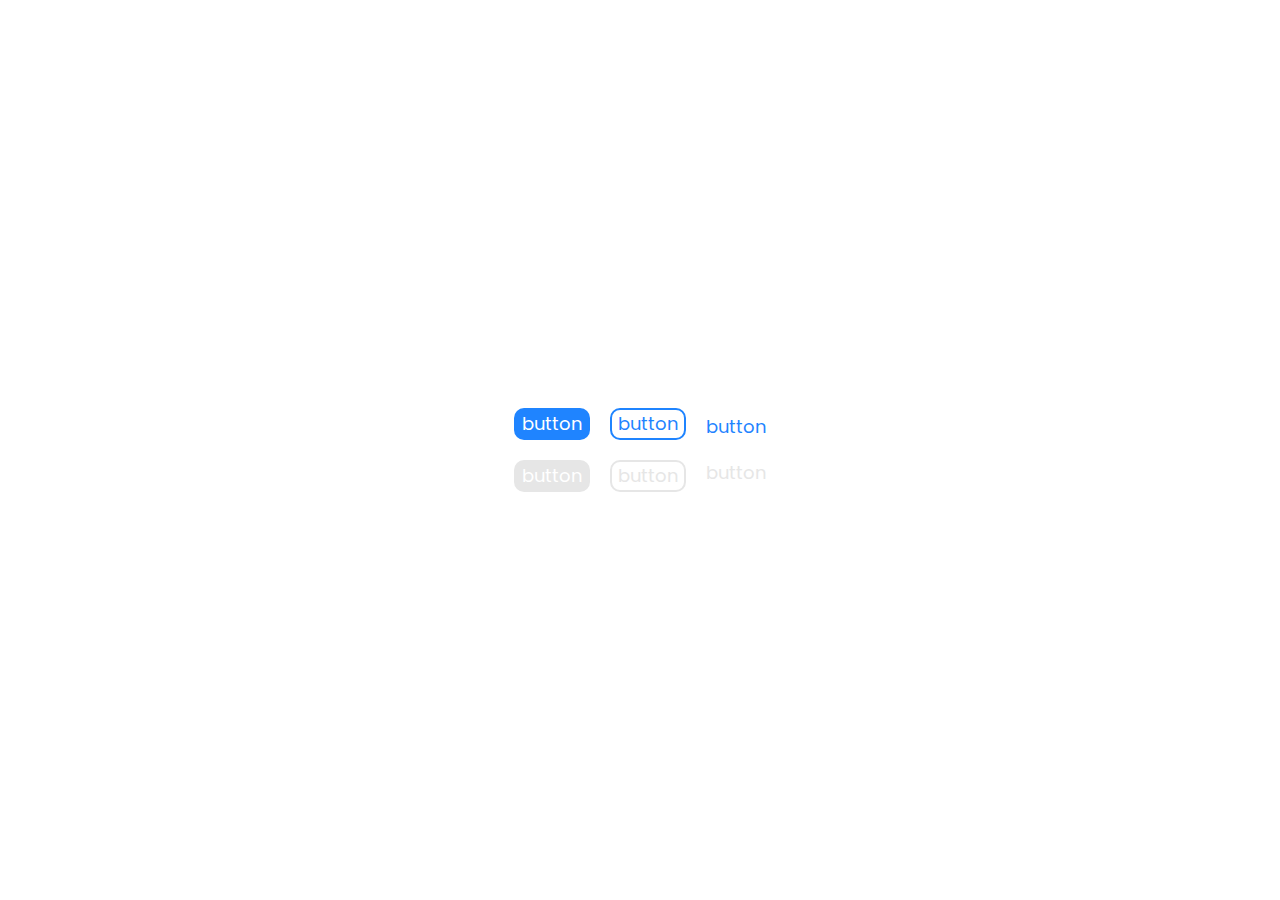
<file: index.html>
<!DOCTYPE html>
<html lang="en">
  <head>
    <meta charset="UTF-8" />
    <meta name="viewport" content="width=device-width, initial-scale=1.0" />
    <link rel="preconnect" href="https://fonts.googleapis.com" />
    <link rel="preconnect" href="https://fonts.gstatic.com" crossorigin />
    <link
      href="https://fonts.googleapis.com/css2?family=Poppins:ital,wght@0,100;0,200;0,300;0,400;0,500;0,600;0,700;0,800;0,900;1,100;1,200;1,300;1,400;1,500;1,600;1,700;1,800;1,900&display=swap"
      rel="stylesheet"
    />
    <link rel="stylesheet" href="modal.css" />
    <link rel="stylesheet" href="button.css" />
    <link rel="stylesheet" href="global.css" />
    <title>Document</title>
  </head>
  <body>
    <section class="btn">
      <button class="solid-button">button</button>
      <button class="solid-button" disabled>button</button>
    </section>

    <section class="btn">
      <button class="solid-button outline-button">button</button>
      <button class="solid-button outline-button" disabled>button</button>
    </section>

    <section class="btn">
      <button class="solid-button text-button">button</button>
      <button class="solid-button text-button" disabled>button</button>
    </section>

    <section id="modal" class="modal-hidden">
      <div class="modal-content">
        <h2 class="modal-title">
          Are you sure you want to complete this cours?
        </h2>
        <p class="modal-text">
          Make sure you have tagged all attenders.<br />
          Once you complete the course you will not be able to make changes.
        </p>

        <button class="solid-button outline-button">No</button>
        <button class="solid-button">Yes</button>
      </div>
    </section>
  </body>
  <script src="script.js"></script>
</html>
</file>
<file: modal.css>
* {
  box-sizing: border-box;
}

body {
  margin: 0;
  font-family: var(--font-family-body);
  font-size: var(--font-size-18);
  line-height: 165%;
}

#modal {
  position: absolute;
  min-width: 100vw;
  min-height: 100vh;
  background-color: var(--color-blue-very-dark);
}

.modal-content {
  position: absolute;
  width: max-content;
  background-color: var(--color-white);
  top: 50%;
  left: 50%;
  transform: translate(-50%, -50%);
  padding: 52px;
  border-radius: 20px;
  text-align: center;
  box-shadow: 0 0 25px 0px hsl(0, 0%, 8%);
}

.modal-btn {
  position: absolute;
  min-width: 100vw;
  min-height: 100vh;
  background-color: var(--color-blue-very-dark);
}

.modal-title {
  color: var(--color-blue-very-dark);
  font-size: var(--font-size-30);
  font-weight: 500;
  margin: 0, 0, 36, 0;
}

.modal-text {
  color: var(--color-purple);
  font-weight: 300;
  margin: 0, 20, 0, 0;
}

.outline-button {
  margin: 0, 0, 0, 20;
}

.modal-hidden {
  display: none;
}
</file>
<file: button.css>
/* CLASES GENERALES - ELEMENTOS */

* {
  box-sizing: border-box;
}

body {
  display: flex;
  justify-content: center;
  align-items: center;
  height: 100vh;
  gap: 20px;
}

/* CLASES GENERALES DE BOTONES */

/* BOTÓN PRINCIPAL */
.solid-button {
  font-family: var(--font-family-body);
  font-size: var(--font-size-18);
  line-height: 145%;
  color: var(--color-white);
  background-color: var(--color-blue);
  padding: 12, 52;
  border-radius: 10px;
  border-width: 2px;
  border-style: solid;
  border-color: transparent;
  /* Esto sirve para que no varie el tamaño cuando sí tenga borde. Siempre que alguno de nuestros botones tenga border todos deberán llevarlo. Es mejor desglosar esas propiedades y que estén y cambies solo la necesaria.*/
  outline: none;
  text-decoration: none;
  cursor: var(--cursor-pointer);
  transition: all 0.1s ease-in;

  &:hover {
    background-color: var(--color-blue-light);
  }

  &:active {
    background-color: var(--color-blue-dark);
  }

  &:disabled {
    background-color: var(--color-grey);
    cursor: not-allowed;
  }
}

/* BOTÓN SECUNDARIO */
.outline-button {
  color: var(--color-blue);
  border-color: currentColor;
  background-color: unset;

  &:hover {
    background-color: unset;
    color: var(--color-blue-light);
  }

  &:active {
    background-color: unset;
    color: var(--color-blue-dark);
  }

  &:disabled {
    background-color: unset;
    color: var(--color-grey);
    cursor: var(--cursor-not-allowed);
  }
}

/* BOTÓN TEXTO */
.text-button {
  color: var(--color-blue);
  background-color: unset;
  padding: 0px;
  border-radius: 0px;
  border: none;
  outline: none;
  text-decoration: none;

  &:hover {
    color: var(--color-blue-light);
    background-color: unset;
  }

  &:active {
    color: var(--color-blue-dark);
    background-color: unset;
  }

  &:disabled {
    color: var(--color-grey);
    background-color: unset;
    cursor: not-allowed;
  }
}

/* CLASES DE FLEX */
/* Las he añadido para organizar así por encima el contenido de la web. */
.btn {
  display: flex;
  flex-direction: column;
  gap: 20px;
}
</file>
<file: global.css>
:root {
  /* -----> Colors */
  --color-blue: hsl(213, 100%, 56%);
  --color-blue-light: hsl(213, 100%, 65%);
  --color-blue-dark: hsl(213, 92%, 41%);
  --color-blue-very-dark: hsl(215, 64%, 9%);
  --color-purple: hsl(257, 65%, 51%);
  --color-grey: hsl(0, 0%, 90%);
  --color-white: hsl(0, 0%, 100%);

  /* -----> Spacing */
  --space-10: 10px;
  --space-12: 12px;
  --space-20: 20px;
  --space-36: 36px;
  --space-52: 52px;

  /* -----> Layouts */
  --border-radius-10: var(--space-10);
  --border-radius-20: var(--space-20);
  --border-width-2: 2px;

  /* -----> Fonts & Typography */
  --font-weight-light: 300;
  --font-weight-normal: 400;
  --font-weight-medium: 500;
  --font-size-18: 18px;
  --font-size-30: 30px;
  --font-family-body: "Poppins", sans-serif;

  --font-line-height-120: 120%;
  --font-line-height-145: 145%;
  --font-line-height-165: 165%;

  --text-color-main: var(--color-blue-very-dark);
  --text-color-secondary: var(--color-purple);

  /* -----> Buttons */
  --button-color-main: var(--color-blue);
  --button-color-light: var(--color-blue-light);

  /* -----> Cursor */
  --cursor-not-allowed: not-allowed;
  --cursor-pointer: pointer;

  /* -----> Margins */
  --bottom-margin-36: var(--space-36);
  --right-margin-20: var(--space-20);

  /* -----> Gap */
  --gap-small-20: var(--space-20);
  --gap-regular-36: var(--space-36);
  /* Com més sucre més dolç: como puedes ver he creado cust.prop. para gap, pero para padding uso directamente las cust.prop. de spacing, haz lo que veas mas conveniente. */
}
</file>
